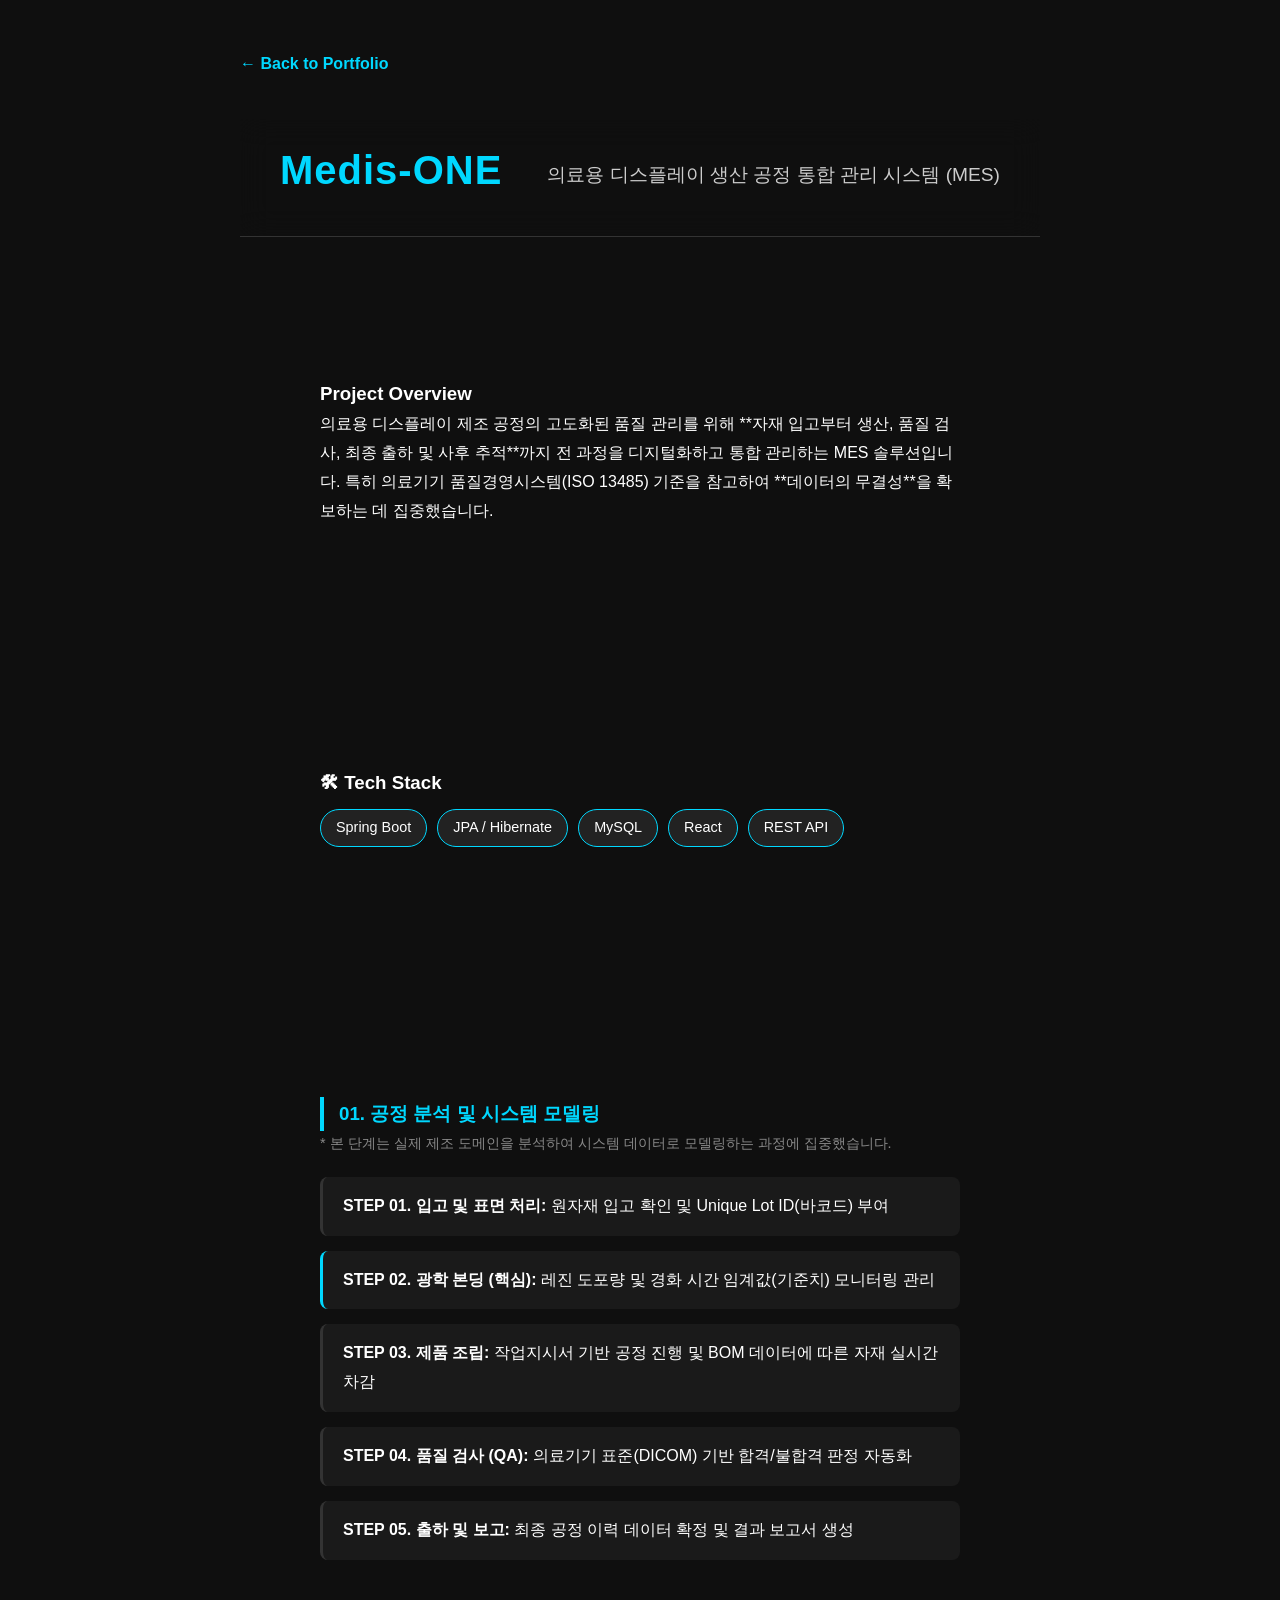
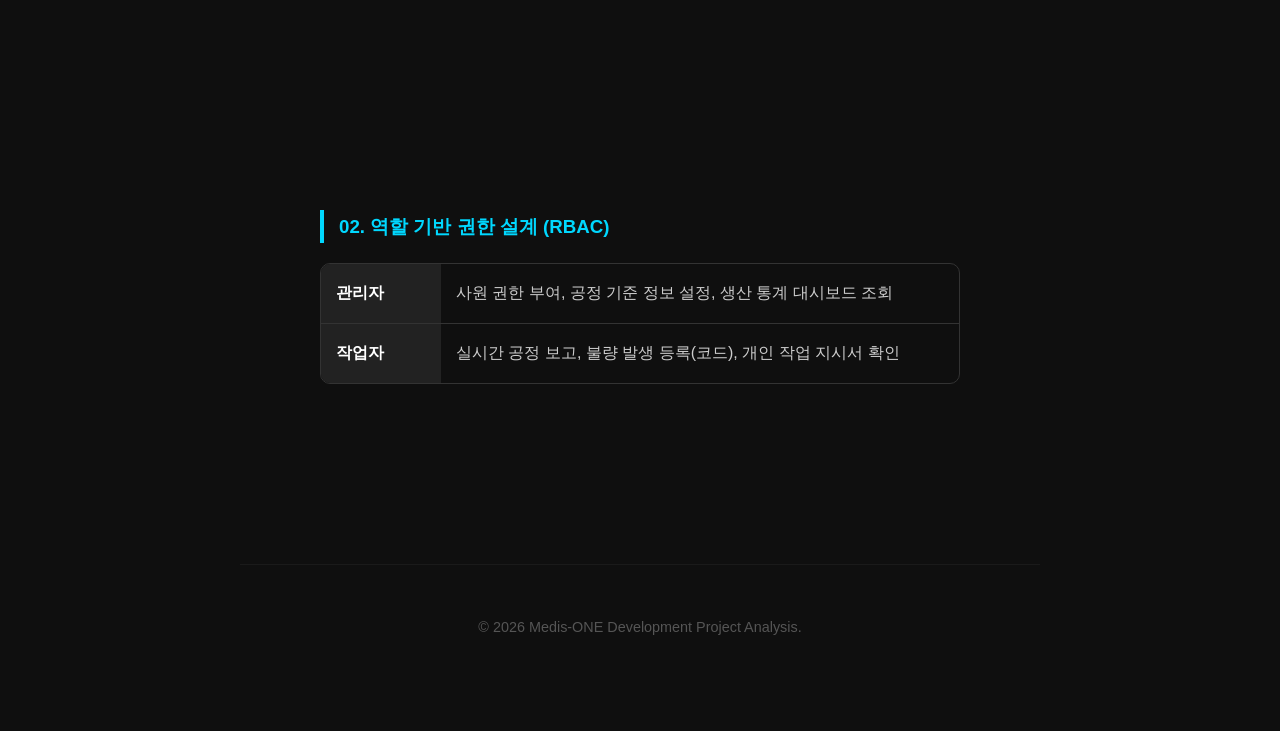
<file: project/medisone.html>
<!doctype html>
<html lang="ko">
  <head>
    <meta charset="UTF-8" />
    <title>Medis-ONE Project Detail</title>
    <link rel="stylesheet" href="../style.css" />
  </head>
  <body
    style="
      padding: 50px;
      background: #0f0f0f;
      color: white;
      max-width: 900px;
      margin: 0 auto;
      line-height: 1.8;
      font-family: &quot;Noto Sans KR&quot;, sans-serif;
    "
  >
    <a
      href="../index.html"
      style="color: #00d8ff; text-decoration: none; font-weight: bold"
      >← Back to Portfolio</a
    >

    <header
      style="
        margin-top: 40px;
        border-bottom: 1px solid #333;
        padding-bottom: 20px;
      "
    >
      <h1 style="font-size: 2.5rem; color: #00d8ff; margin-bottom: 10px">
        Medis-ONE
      </h1>
      <p style="font-size: 1.2rem; color: #ccc">
        의료용 디스플레이 생산 공정 통합 관리 시스템 (MES)
      </p>
    </header>

    <section style="margin-top: 40px">
      <h3>Project Overview</h3>
      <p>
        의료용 디스플레이 제조 공정의 고도화된 품질 관리를 위해 **자재 입고부터
        생산, 품질 검사, 최종 출하 및 사후 추적**까지 전 과정을 디지털화하고
        통합 관리하는 MES 솔루션입니다. 특히 의료기기 품질경영시스템(ISO 13485)
        기준을 참고하여 **데이터의 무결성**을 확보하는 데 집중했습니다.
      </p>
    </section>

    <section style="margin-top: 40px">
      <h3>🛠 Tech Stack</h3>
      <div style="display: flex; gap: 10px; flex-wrap: wrap; margin-top: 10px">
        <span
          style="
            background: #222;
            padding: 5px 15px;
            border-radius: 20px;
            border: 1px solid #00d8ff;
            font-size: 0.9rem;
          "
          >Spring Boot</span
        >
        <span
          style="
            background: #222;
            padding: 5px 15px;
            border-radius: 20px;
            border: 1px solid #00d8ff;
            font-size: 0.9rem;
          "
          >JPA / Hibernate</span
        >
        <span
          style="
            background: #222;
            padding: 5px 15px;
            border-radius: 20px;
            border: 1px solid #00d8ff;
            font-size: 0.9rem;
          "
          >MySQL</span
        >
        <span
          style="
            background: #222;
            padding: 5px 15px;
            border-radius: 20px;
            border: 1px solid #00d8ff;
            font-size: 0.9rem;
          "
          >React</span
        >
        <span
          style="
            background: #222;
            padding: 5px 15px;
            border-radius: 20px;
            border: 1px solid #00d8ff;
            font-size: 0.9rem;
          "
          >REST API</span
        >
      </div>
    </section>

    <section style="margin-top: 50px">
      <h3
        style="
          color: #00d8ff;
          border-left: 4px solid #00d8ff;
          padding-left: 15px;
        "
      >
        01. 공정 분석 및 시스템 모델링
      </h3>
      <p style="font-size: 0.9rem; color: #888; margin-bottom: 20px">
        * 본 단계는 실제 제조 도메인을 분석하여 시스템 데이터로 모델링하는
        과정에 집중했습니다.
      </p>

      <div style="display: grid; gap: 15px">
        <div
          style="
            background: #1a1a1a;
            padding: 15px 20px;
            border-radius: 8px;
            border-left: 3px solid #333;
          "
        >
          <strong>STEP 01. 입고 및 표면 처리:</strong> 원자재 입고 확인 및
          Unique Lot ID(바코드) 부여
        </div>
        <div
          style="
            background: #1a1a1a;
            padding: 15px 20px;
            border-radius: 8px;
            border-left: 3px solid #00d8ff;
          "
        >
          <strong>STEP 02. 광학 본딩 (핵심):</strong> 레진 도포량 및 경화 시간
          임계값(기준치) 모니터링 관리
        </div>
        <div
          style="
            background: #1a1a1a;
            padding: 15px 20px;
            border-radius: 8px;
            border-left: 3px solid #333;
          "
        >
          <strong>STEP 03. 제품 조립:</strong> 작업지시서 기반 공정 진행 및 BOM
          데이터에 따른 자재 실시간 차감
        </div>
        <div
          style="
            background: #1a1a1a;
            padding: 15px 20px;
            border-radius: 8px;
            border-left: 3px solid #333;
          "
        >
          <strong>STEP 04. 품질 검사 (QA):</strong> 의료기기 표준(DICOM) 기반
          합격/불합격 판정 자동화
        </div>
        <div
          style="
            background: #1a1a1a;
            padding: 15px 20px;
            border-radius: 8px;
            border-left: 3px solid #333;
          "
        >
          <strong>STEP 05. 출하 및 보고:</strong> 최종 공정 이력 데이터 확정 및
          결과 보고서 생성
        </div>
      </div>
    </section>

    <section style="margin-top: 50px">
      <h3
        style="
          color: #00d8ff;
          border-left: 4px solid #00d8ff;
          padding-left: 15px;
        "
      >
        02. 역할 기반 권한 설계 (RBAC)
      </h3>
      <div
        style="
          margin-top: 20px;
          border: 1px solid #333;
          border-radius: 10px;
          overflow: hidden;
        "
      >
        <div style="display: flex; border-bottom: 1px solid #333">
          <div
            style="
              width: 120px;
              background: #222;
              padding: 15px;
              font-weight: bold;
            "
          >
            관리자
          </div>
          <div style="padding: 15px; color: #ccc">
            사원 권한 부여, 공정 기준 정보 설정, 생산 통계 대시보드 조회
          </div>
        </div>
        <div style="display: flex">
          <div
            style="
              width: 120px;
              background: #222;
              padding: 15px;
              font-weight: bold;
            "
          >
            작업자
          </div>
          <div style="padding: 15px; color: #ccc">
            실시간 공정 보고, 불량 발생 등록(코드), 개인 작업 지시서 확인
          </div>
        </div>
      </div>
    </section>

    <footer
      style="
        margin-top: 80px;
        text-align: center;
        color: #555;
        font-size: 0.9rem;
        padding-bottom: 40px;
      "
    >
      © 2026 Medis-ONE Development Project Analysis.
    </footer>
  </body>
</html>
</file>
<file: style.css>
/* 전역 변수 설정 */
:root {
  --primary-color: #00d8ff;
  --bg-color: #0f0f0f;
  --card-bg: #1a1a1a;
  --text-white: #ffffff;
  --text-gray: #aaaaaa;
  --transition: all 0.3s cubic-bezier(0.4, 0, 0.2, 1);
}

* {
  box-sizing: border-box;
  margin: 0;
  padding: 0;
}
html {
  scroll-behavior: smooth;
}

body {
  font-family: "Noto Sans KR", sans-serif;
  background: var(--bg-color);
  color: var(--text-white);
  line-height: 1.6;
  overflow-x: hidden;
}

/* 네비게이션: Glassmorphism 효과 */
header {
  padding: 15px 5%;
  background: rgba(15, 15, 15, 0.8);
  backdrop-filter: blur(15px);
  display: flex;
  justify-content: space-between;
  align-items: center;
  position: sticky;
  top: 0;
  z-index: 1000;
  border-bottom: 1px solid rgba(255, 255, 255, 0.05);
}
header h1 {
  font-size: 1rem;
  letter-spacing: 1px;
  color: var(--primary-color);
}
nav a {
  color: var(--text-gray);
  margin-left: 25px;
  text-decoration: none;
  font-size: 0.9rem;
  transition: var(--transition);
}
nav a:hover {
  color: var(--primary-color);
}

/* 히로 섹션: 그라데이션 강조 */
#hero {
  height: 70vh;
  display: flex;
  justify-content: center;
  align-items: center;
  background: radial-gradient(circle at center, #1a1a1a 0%, #000 100%);
  text-align: center;
}
#hero h2 {
  font-size: 3rem;
  line-height: 1.3;
  font-weight: 700;
}
#hero h2 span {
  color: var(--primary-color);
  text-shadow: 0 0 20px rgba(0, 216, 255, 0.3);
}

/* 공통 섹션 스타일 */
section {
  padding: 100px 10%;
  max-width: 1200px;
  margin: 0 auto;
}
h2 {
  font-size: 2.2rem;
  margin-bottom: 50px;
  text-align: center;
}
h2::after {
  content: "";
  display: block;
  width: 40px;
  height: 3px;
  background: var(--primary-color);
  margin: 15px auto 0;
}

/* 스킬 섹션: 카드 스타일 */
.skill-box {
  display: flex;
  justify-content: center;
  gap: 15px;
  flex-wrap: wrap;
}
.skill-card {
  background: var(--card-bg);
  padding: 12px 25px;
  border-radius: 12px;
  border: 1px solid rgba(255, 255, 255, 0.1);
  font-size: 0.9rem;
  transition: var(--transition);
}
.skill-card:hover {
  border-color: var(--primary-color);
  transform: translateY(-5px);
  background: rgba(0, 216, 255, 0.05);
}

/* 프로젝트 리스트: 그리드 시스템 */
.project-list {
  display: flex;
  flex-direction: column;
  gap: 80px;
  margin-top: 50px;
}
.project-item {
  display: grid;
  grid-template-columns: 1.1fr 0.9fr;
  gap: 50px;
  align-items: start;
  background: rgba(255, 255, 255, 0.02);
  padding: 40px;
  border-radius: 24px;
  border: 1px solid rgba(255, 255, 255, 0.05);
}

.video-frame {
  width: 100%;
  aspect-ratio: 16 / 9;
  background: #000;
  border-radius: 16px;
  overflow: hidden;
  box-shadow: 0 20px 40px rgba(0, 0, 0, 0.4);
}
.video-frame video {
  width: 100%;
  height: 100%;
  object-fit: cover;
}

.project-info h3 {
  font-size: 1.8rem;
  margin-bottom: 15px;
}
.tag {
  font-size: 0.7rem;
  background: rgba(0, 216, 255, 0.1);
  color: var(--primary-color);
  padding: 5px 12px;
  border-radius: 6px;
  margin-right: 8px;
  font-weight: bold;
}
.features-list {
  margin: 25px 0;
  list-style: none;
}
.features-list li {
  margin-bottom: 12px;
  color: var(--text-gray);
  font-size: 0.95rem;
}

.project-links {
  display: flex;
  gap: 20px;
  align-items: center;
  margin-top: 30px;
}
.btn-detail {
  color: var(--primary-color);
  text-decoration: none;
  font-weight: 700;
  transition: var(--transition);
}
.btn-detail:hover {
  letter-spacing: 1px;
}
.btn-icon {
  color: var(--text-gray);
  text-decoration: none;
  border: 1px solid #333;
  padding: 8px 18px;
  border-radius: 8px;
  font-size: 0.85rem;
}

/* 연락처 섹션 */
.contact-container {
  display: flex;
  justify-content: center;
  gap: 30px;
}
.contact-card {
  background: var(--card-bg);
  padding: 30px;
  border-radius: 20px;
  text-align: center;
  flex: 1;
  max-width: 300px;
}
.contact-card span {
  display: block;
  color: var(--text-gray);
  font-size: 0.8rem;
  margin-bottom: 10px;
}
.contact-card a {
  color: var(--text-white);
  text-decoration: none;
  font-weight: 700;
  font-size: 1.1rem;
}

/* 반응형 */
@media (max-width: 968px) {
  .project-item {
    grid-template-columns: 1fr;
    padding: 20px;
  }
  #hero h2 {
    font-size: 2rem;
  }
  .contact-container {
    flex-direction: column;
    align-items: center;
  }
}

footer {
  text-align: center;
  padding: 50px;
  color: #444;
  font-size: 0.8rem;
  border-top: 1px solid #1a1a1a;
}
</file>
